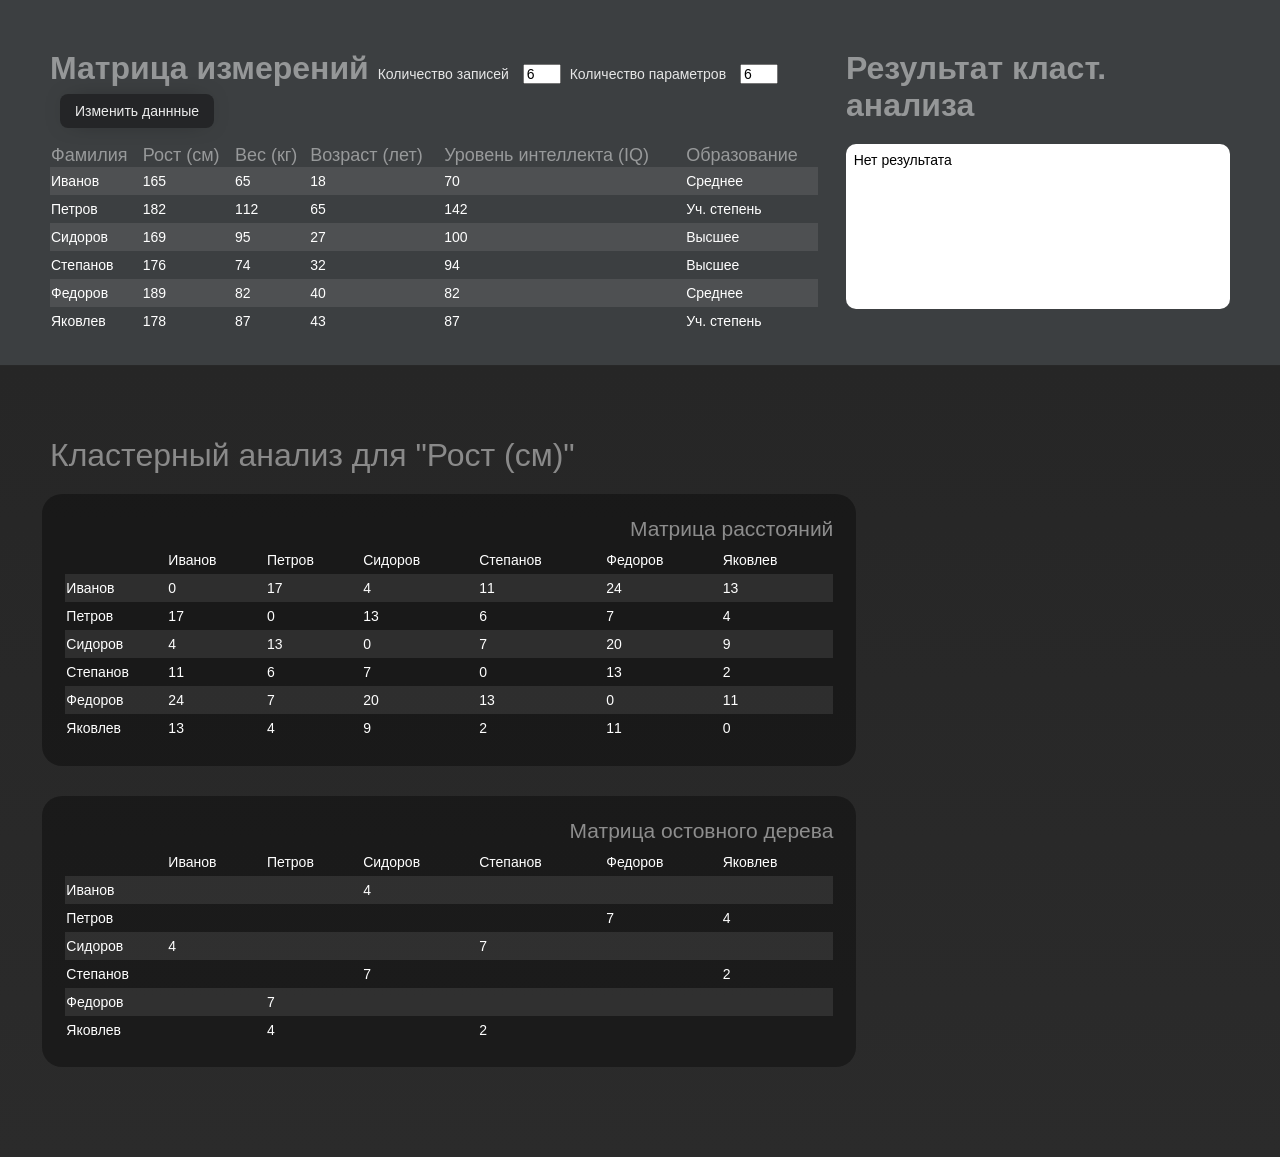
<file: index.html>
<!DOCTYPE html>
<html lang="en">
<head>
    <meta charset="UTF-8">
    <title>Cluster Analysis App @ Leonid Fedotov / 2018 MIIT</title>

    <link href="styles.css" rel="stylesheet">

    <script src="https://d3js.org/d3.v3.min.js"></script>
    <script type="text/javascript" src="libs/jquery-3.3.1.min.js"></script>

    <script type="text/javascript" src="processor.js"></script>
    <script type="text/javascript" src="ui.js"></script>

</head>
<body>

    <div class="top">
        <div class="initialMatrix block">
            <div class="name">
                Матрица измерений
                <div class="contents">
                    <div class="name">Количество записей</div>
                    <div class="field">
                        <input name="recordsLength" id="recordsLength" type="number" min="2" max="99" step="1" value="99" onchange="ui.redrawTables(data, axis, $('#parametersLength').val(), this.value);" />
                    </div>
                </div>
                <div class="contents">
                    <div class="name">Количество параметров</div>
                    <div class="field">
                        <input name="parametersLength" id="parametersLength" type="number" min="2" max="99" step="1" value="99" onchange="ui.redrawTables(data, axis, this.value, $('#recordsLength').val());" />
                    </div>
                </div>
                <div class="contents">
                    <div class="button" onmousedown="ui.showWindowWithMatrix([data,axis]);">Изменить даннные</div>
                </div>
            </div>
            <div class="contents" id="initialMatrixContents">
                <table id="initialMatrixContentsTable"></table>
            </div>
        </div>
        <div class="analysisResults block">
            <div class="name">
                Результат класт. анализа
            </div>
            <div class="contents">
                <div class="output" id="clusterAnalysisResultOutput">
                    Нет результата
                </div>
            </div>
        </div>
    </div>
    <div class="bottom" id="bottomContainer"></div>
    <div class="windowOverlay hidden" id="windowOverlay">
        <div class="window">
            <textarea class="code" id="tableCode"></textarea>
            <div class="panel">
                <div class="button" onmousedown="ui.applyMatrixFromWindow($('#tableCode').val(), function(d){ data = d[0]; axis = d[1]; ui.initTable(data, axis, $('#parametersLength').val(), $('#recordsLength').val()); });">Сохранить</div>
                <div class="button" onmousedown="ui.applyMatrixFromWindow(null);">Отменить</div>
            </div>
        </div>
    </div>

    <script>
        var variantNumber = 4;
        var variantName = "Студенческий состав";
        var horizontalAxisDefaultSize = 6;
        var verticalAxisDefaultSize = 6;
        var data = [
            ["Иванов",    165,  65,  18,  70,  "Среднее"],
            ["Петров",    182,  112, 65,  142, "Уч. степень"],
            ["Сидоров",   169,  95,  27,  100, "Высшее"],
            ["Степанов",  176,  74,  32,  94,  "Высшее"],
            ["Федоров",   189,  82,  40,  82,  "Среднее"],
            ["Яковлев",   178,  87,  43,  87,  "Уч. степень"],
            ["Соловьев",  166,  80,  22,  80,  "Высшее"],
            ["Васильев",  200,  66,  30,  101, "Высшее"],
            ["Крылов",    181,  77,  19,  120, "Высшее"],
            ["Жуков",     173,  92,  21,  75,  "Высшее"],
            ["Киселев",   177,  80,  26,  79,  "Высшее"],
            ["Щербаков",  168,  101, 37,  86,  "Уч. степень"],
            ["Фадеев",    210,  69,  58,  87,  "Уч. степень"],
            ["Лихачев",   192,  99,  53,  65,  "Уч. степень"],
            ["Агафонов",  178,  120, 72,  111, "Уч. степень"],
            ["Евдакимов", 195,  75,  24,  87,  "Высшее"]
        ];
        /*var data = [
            ["Иванов",    171,  66,  54,  116,  "Среднее"],
            ["Петров",    173,  85, 28,  87, "Уч. степень"],
            ["Сидоров",   166,  81,  30,  84, "Высшее"],
            ["Степанов",  179,  74,  24,  83,  "Высшее"],
            ["Федоров",   162,  80,  52,  119,  "Среднее"],
            ["Яковлев",   178,  87,  43,  87,  "Среднее"]
        ];*/
        var axis = [
            "Фамилия", "Рост (см)", "Вес (кг)", "Возраст (лет)", "Уровень интеллекта (IQ)", "Образование"
        ];
        window.onload = function(){
            ui.init(variantNumber, variantName, data, axis, horizontalAxisDefaultSize, verticalAxisDefaultSize);
        }
    </script>
</body>
</html>
</file>
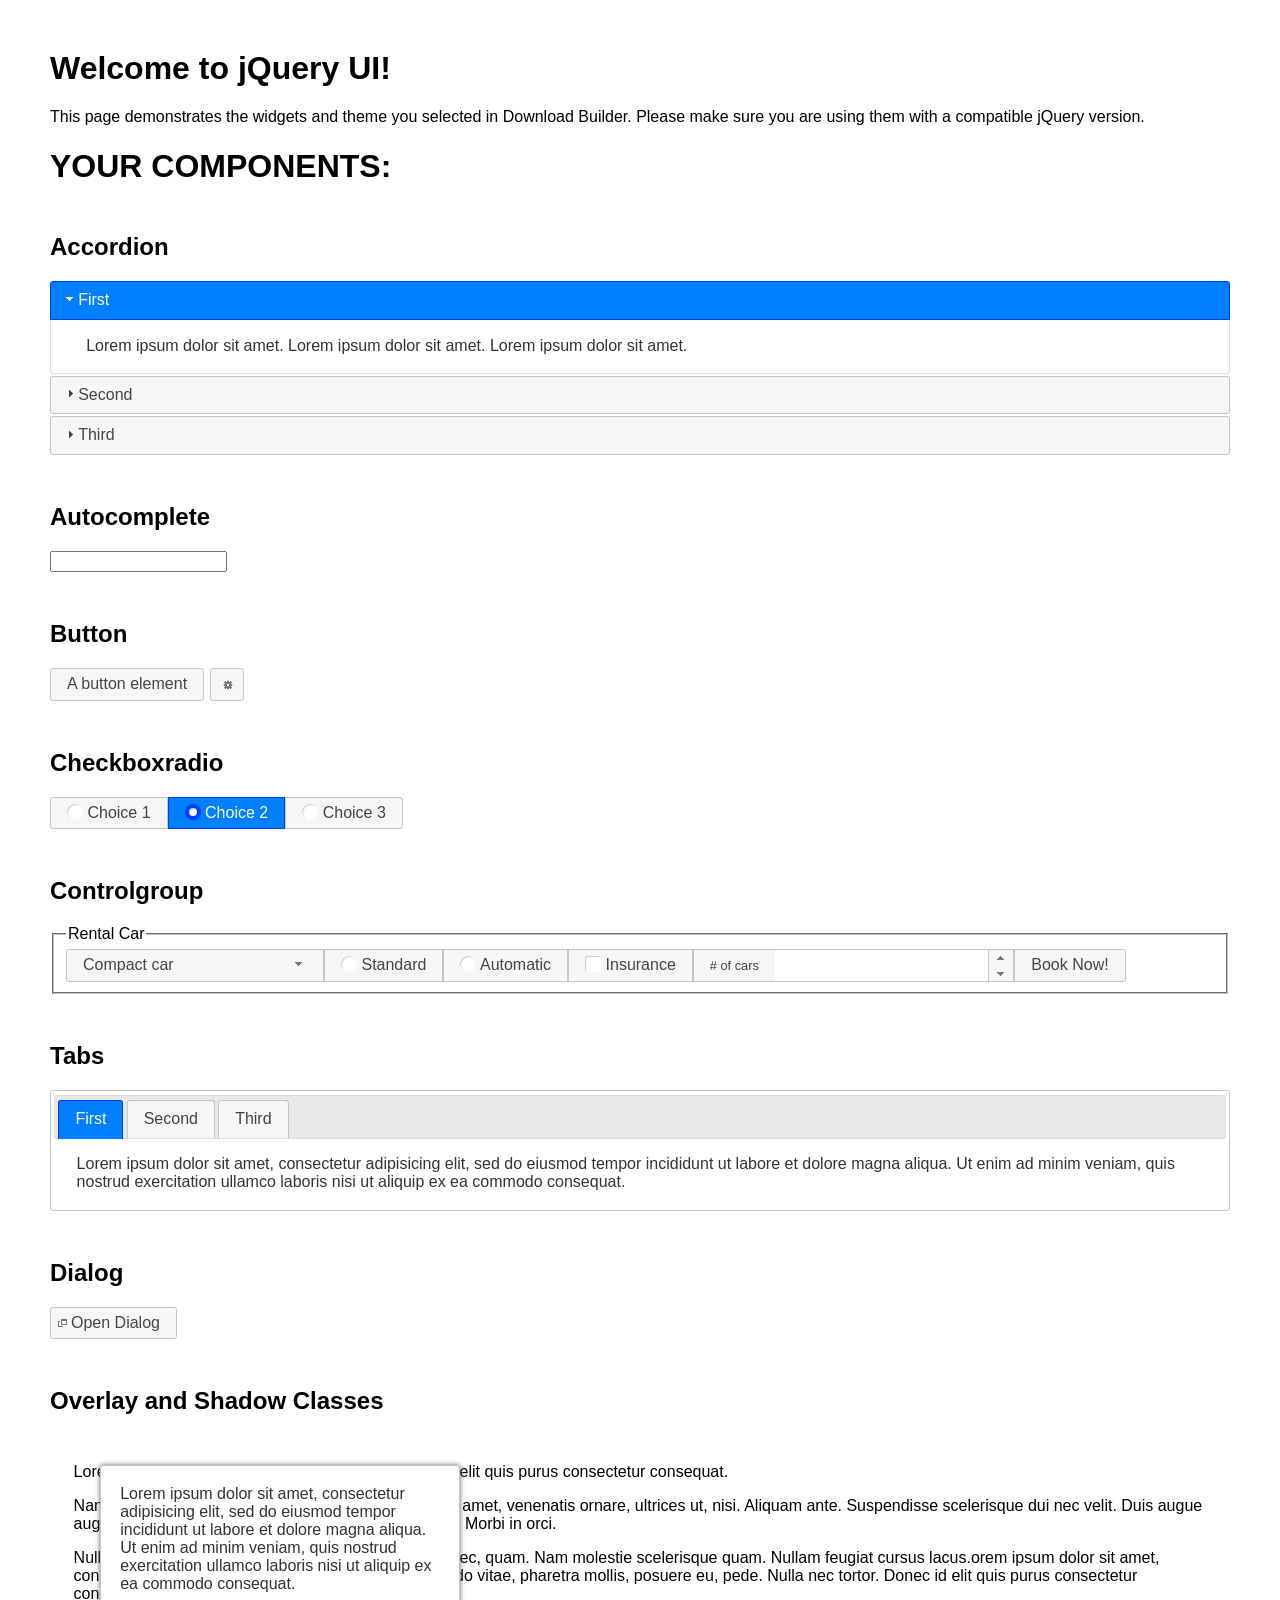
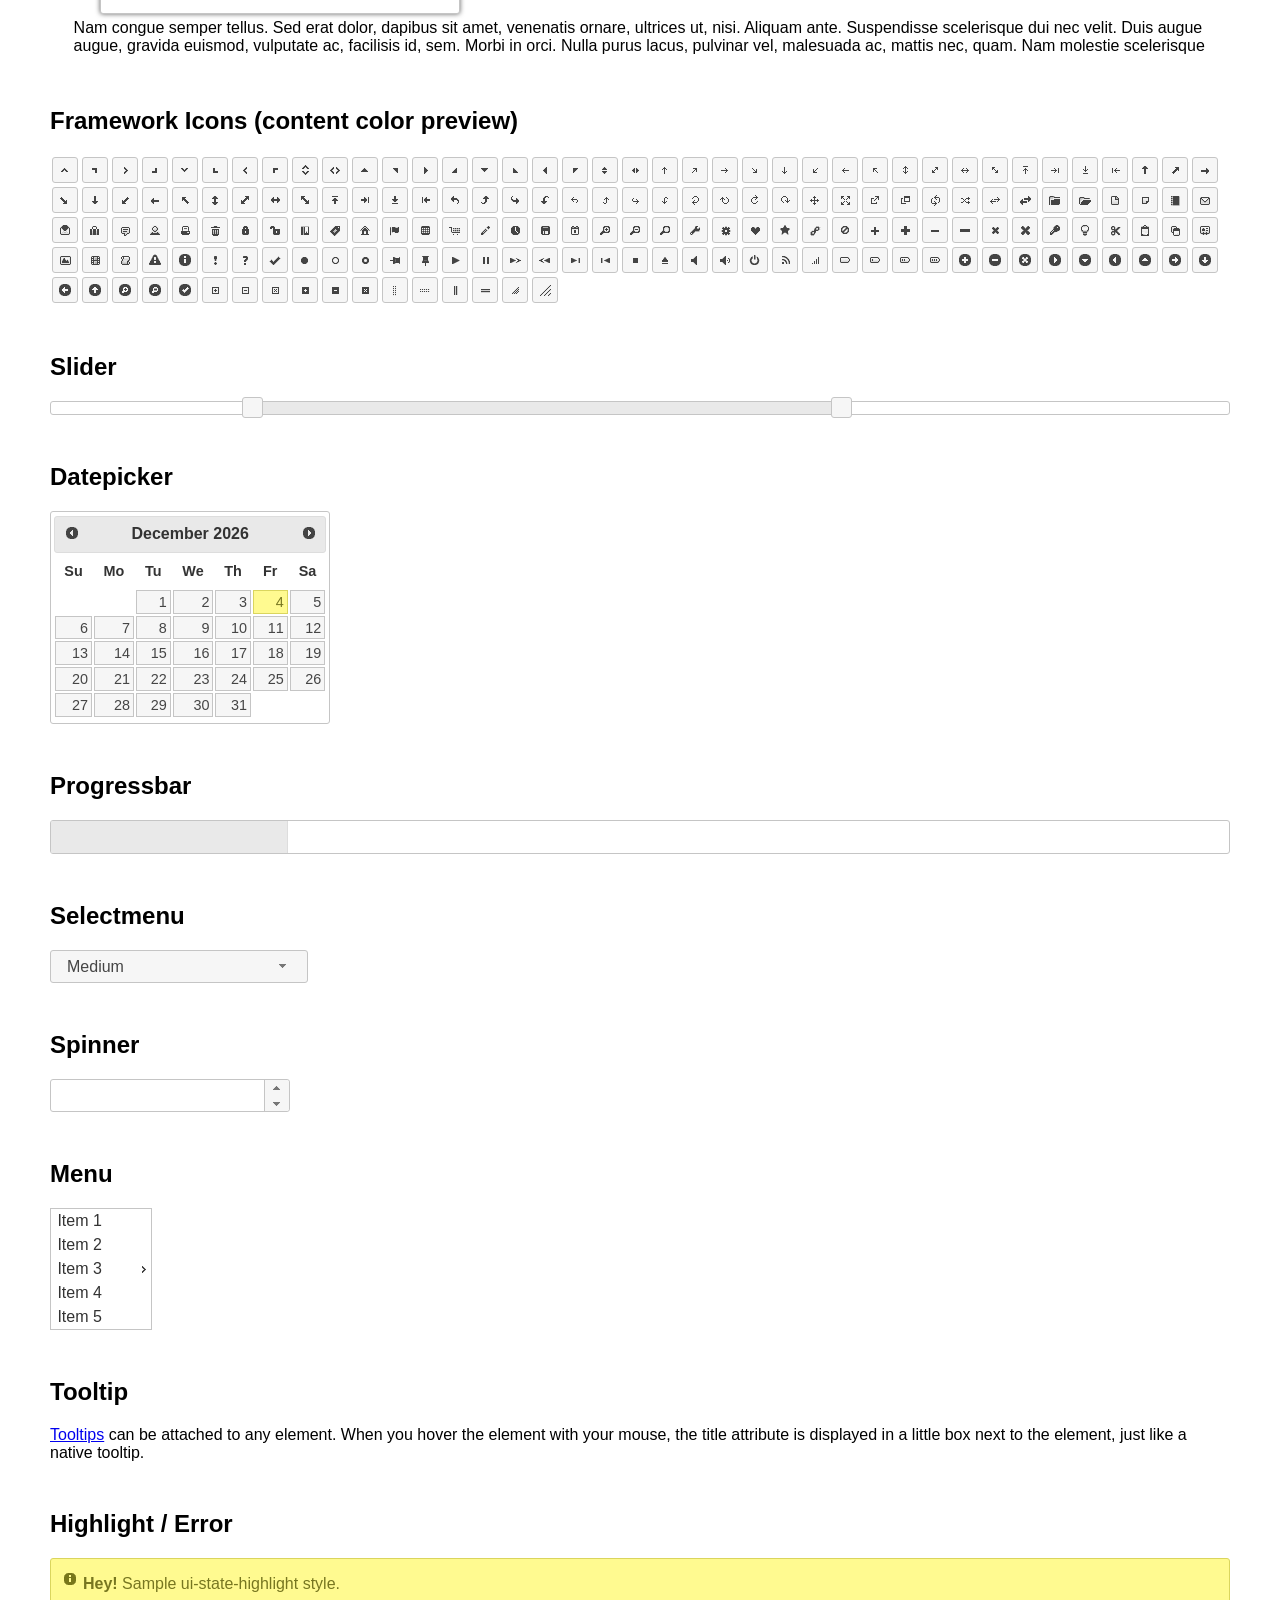
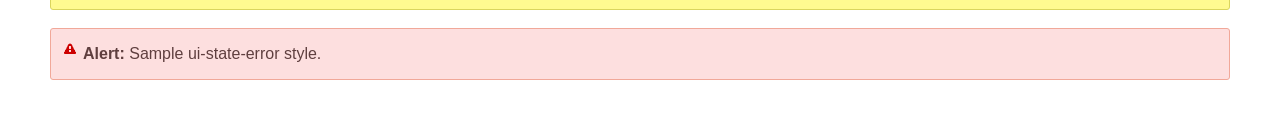
<file: libs/jquery-ui-1.12.1/index.html>
<!doctype html>
<html lang="us">
<head>
	<meta charset="utf-8">
	<title>jQuery UI Example Page</title>
	<link href="jquery-ui.css" rel="stylesheet">
	<style>
	body{
		font-family: "Trebuchet MS", sans-serif;
		margin: 50px;
	}
	.demoHeaders {
		margin-top: 2em;
	}
	#dialog-link {
		padding: .4em 1em .4em 20px;
		text-decoration: none;
		position: relative;
	}
	#dialog-link span.ui-icon {
		margin: 0 5px 0 0;
		position: absolute;
		left: .2em;
		top: 50%;
		margin-top: -8px;
	}
	#icons {
		margin: 0;
		padding: 0;
	}
	#icons li {
		margin: 2px;
		position: relative;
		padding: 4px 0;
		cursor: pointer;
		float: left;
		list-style: none;
	}
	#icons span.ui-icon {
		float: left;
		margin: 0 4px;
	}
	.fakewindowcontain .ui-widget-overlay {
		position: absolute;
	}
	select {
		width: 200px;
	}
	</style>
</head>
<body>

<h1>Welcome to jQuery UI!</h1>

<div class="ui-widget">
	<p>This page demonstrates the widgets and theme you selected in Download Builder. Please make sure you are using them with a compatible jQuery version.</p>
</div>

<h1>YOUR COMPONENTS:</h1>


<!-- Accordion -->
<h2 class="demoHeaders">Accordion</h2>
<div id="accordion">
	<h3>First</h3>
	<div>Lorem ipsum dolor sit amet. Lorem ipsum dolor sit amet. Lorem ipsum dolor sit amet.</div>
	<h3>Second</h3>
	<div>Phasellus mattis tincidunt nibh.</div>
	<h3>Third</h3>
	<div>Nam dui erat, auctor a, dignissim quis.</div>
</div>



<!-- Autocomplete -->
<h2 class="demoHeaders">Autocomplete</h2>
<div>
	<input id="autocomplete" title="type &quot;a&quot;">
</div>



<!-- Button -->
<h2 class="demoHeaders">Button</h2>
<button id="button">A button element</button>
<button id="button-icon">An icon-only button</button>



<!-- Checkboxradio -->
<h2 class="demoHeaders">Checkboxradio</h2>
<form style="margin-top: 1em;">
	<div id="radioset">
		<input type="radio" id="radio1" name="radio"><label for="radio1">Choice 1</label>
		<input type="radio" id="radio2" name="radio" checked="checked"><label for="radio2">Choice 2</label>
		<input type="radio" id="radio3" name="radio"><label for="radio3">Choice 3</label>
	</div>
</form>



<!-- Controlgroup -->
<h2 class="demoHeaders">Controlgroup</h2>
<fieldset>
	<legend>Rental Car</legend>
	<div id="controlgroup">
		<select id="car-type">
			<option>Compact car</option>
			<option>Midsize car</option>
			<option>Full size car</option>
			<option>SUV</option>
			<option>Luxury</option>
			<option>Truck</option>
			<option>Van</option>
		</select>
		<label for="transmission-standard">Standard</label>
		<input type="radio" name="transmission" id="transmission-standard">
		<label for="transmission-automatic">Automatic</label>
		<input type="radio" name="transmission" id="transmission-automatic">
		<label for="insurance">Insurance</label>
		<input type="checkbox" name="insurance" id="insurance">
		<label for="horizontal-spinner" class="ui-controlgroup-label"># of cars</label>
		<input id="horizontal-spinner" class="ui-spinner-input">
		<button>Book Now!</button>
	</div>
</fieldset>



<!-- Tabs -->
<h2 class="demoHeaders">Tabs</h2>
<div id="tabs">
	<ul>
		<li><a href="#tabs-1">First</a></li>
		<li><a href="#tabs-2">Second</a></li>
		<li><a href="#tabs-3">Third</a></li>
	</ul>
	<div id="tabs-1">Lorem ipsum dolor sit amet, consectetur adipisicing elit, sed do eiusmod tempor incididunt ut labore et dolore magna aliqua. Ut enim ad minim veniam, quis nostrud exercitation ullamco laboris nisi ut aliquip ex ea commodo consequat.</div>
	<div id="tabs-2">Phasellus mattis tincidunt nibh. Cras orci urna, blandit id, pretium vel, aliquet ornare, felis. Maecenas scelerisque sem non nisl. Fusce sed lorem in enim dictum bibendum.</div>
	<div id="tabs-3">Nam dui erat, auctor a, dignissim quis, sollicitudin eu, felis. Pellentesque nisi urna, interdum eget, sagittis et, consequat vestibulum, lacus. Mauris porttitor ullamcorper augue.</div>
</div>



<h2 class="demoHeaders">Dialog</h2>
<p>
	<button id="dialog-link" class="ui-button ui-corner-all ui-widget">
		<span class="ui-icon ui-icon-newwin"></span>Open Dialog
	</button>
</p>

<h2 class="demoHeaders">Overlay and Shadow Classes</h2>
<div style="position: relative; width: 96%; height: 200px; padding:1% 2%; overflow:hidden;" class="fakewindowcontain">
	<p>Lorem ipsum dolor sit amet,  Nulla nec tortor. Donec id elit quis purus consectetur consequat. </p><p>Nam congue semper tellus. Sed erat dolor, dapibus sit amet, venenatis ornare, ultrices ut, nisi. Aliquam ante. Suspendisse scelerisque dui nec velit. Duis augue augue, gravida euismod, vulputate ac, facilisis id, sem. Morbi in orci. </p><p>Nulla purus lacus, pulvinar vel, malesuada ac, mattis nec, quam. Nam molestie scelerisque quam. Nullam feugiat cursus lacus.orem ipsum dolor sit amet, consectetur adipiscing elit. Donec libero risus, commodo vitae, pharetra mollis, posuere eu, pede. Nulla nec tortor. Donec id elit quis purus consectetur consequat. </p><p>Nam congue semper tellus. Sed erat dolor, dapibus sit amet, venenatis ornare, ultrices ut, nisi. Aliquam ante. Suspendisse scelerisque dui nec velit. Duis augue augue, gravida euismod, vulputate ac, facilisis id, sem. Morbi in orci. Nulla purus lacus, pulvinar vel, malesuada ac, mattis nec, quam. Nam molestie scelerisque quam. </p><p>Nullam feugiat cursus lacus.orem ipsum dolor sit amet, consectetur adipiscing elit. Donec libero risus, commodo vitae, pharetra mollis, posuere eu, pede. Nulla nec tortor. Donec id elit quis purus consectetur consequat. Nam congue semper tellus. Sed erat dolor, dapibus sit amet, venenatis ornare, ultrices ut, nisi. Aliquam ante. </p><p>Suspendisse scelerisque dui nec velit. Duis augue augue, gravida euismod, vulputate ac, facilisis id, sem. Morbi in orci. Nulla purus lacus, pulvinar vel, malesuada ac, mattis nec, quam. Nam molestie scelerisque quam. Nullam feugiat cursus lacus.orem ipsum dolor sit amet, consectetur adipiscing elit. Donec libero risus, commodo vitae, pharetra mollis, posuere eu, pede. Nulla nec tortor. Donec id elit quis purus consectetur consequat. Nam congue semper tellus. Sed erat dolor, dapibus sit amet, venenatis ornare, ultrices ut, nisi. </p>

	<!-- ui-dialog -->
	<div class="ui-widget-overlay ui-front"></div>
	<div style="position: absolute; width: 320px; left: 50px; top: 30px; padding: 1.2em" class="ui-widget ui-front ui-widget-content ui-corner-all ui-widget-shadow">
		Lorem ipsum dolor sit amet, consectetur adipisicing elit, sed do eiusmod tempor incididunt ut labore et dolore magna aliqua. Ut enim ad minim veniam, quis nostrud exercitation ullamco laboris nisi ut aliquip ex ea commodo consequat.
	</div>

</div>

<!-- ui-dialog -->
<div id="dialog" title="Dialog Title">
	<p>Lorem ipsum dolor sit amet, consectetur adipisicing elit, sed do eiusmod tempor incididunt ut labore et dolore magna aliqua. Ut enim ad minim veniam, quis nostrud exercitation ullamco laboris nisi ut aliquip ex ea commodo consequat.</p>
</div>



<h2 class="demoHeaders">Framework Icons (content color preview)</h2>
<ul id="icons" class="ui-widget ui-helper-clearfix">
	<li class="ui-state-default ui-corner-all" title=".ui-icon-caret-1-n"><span class="ui-icon ui-icon-caret-1-n"></span></li>
	<li class="ui-state-default ui-corner-all" title=".ui-icon-caret-1-ne"><span class="ui-icon ui-icon-caret-1-ne"></span></li>
	<li class="ui-state-default ui-corner-all" title=".ui-icon-caret-1-e"><span class="ui-icon ui-icon-caret-1-e"></span></li>
	<li class="ui-state-default ui-corner-all" title=".ui-icon-caret-1-se"><span class="ui-icon ui-icon-caret-1-se"></span></li>
	<li class="ui-state-default ui-corner-all" title=".ui-icon-caret-1-s"><span class="ui-icon ui-icon-caret-1-s"></span></li>
	<li class="ui-state-default ui-corner-all" title=".ui-icon-caret-1-sw"><span class="ui-icon ui-icon-caret-1-sw"></span></li>
	<li class="ui-state-default ui-corner-all" title=".ui-icon-caret-1-w"><span class="ui-icon ui-icon-caret-1-w"></span></li>
	<li class="ui-state-default ui-corner-all" title=".ui-icon-caret-1-nw"><span class="ui-icon ui-icon-caret-1-nw"></span></li>
	<li class="ui-state-default ui-corner-all" title=".ui-icon-caret-2-n-s"><span class="ui-icon ui-icon-caret-2-n-s"></span></li>
	<li class="ui-state-default ui-corner-all" title=".ui-icon-caret-2-e-w"><span class="ui-icon ui-icon-caret-2-e-w"></span></li>
	<li class="ui-state-default ui-corner-all" title=".ui-icon-triangle-1-n"><span class="ui-icon ui-icon-triangle-1-n"></span></li>
	<li class="ui-state-default ui-corner-all" title=".ui-icon-triangle-1-ne"><span class="ui-icon ui-icon-triangle-1-ne"></span></li>
	<li class="ui-state-default ui-corner-all" title=".ui-icon-triangle-1-e"><span class="ui-icon ui-icon-triangle-1-e"></span></li>
	<li class="ui-state-default ui-corner-all" title=".ui-icon-triangle-1-se"><span class="ui-icon ui-icon-triangle-1-se"></span></li>
	<li class="ui-state-default ui-corner-all" title=".ui-icon-triangle-1-s"><span class="ui-icon ui-icon-triangle-1-s"></span></li>
	<li class="ui-state-default ui-corner-all" title=".ui-icon-triangle-1-sw"><span class="ui-icon ui-icon-triangle-1-sw"></span></li>
	<li class="ui-state-default ui-corner-all" title=".ui-icon-triangle-1-w"><span class="ui-icon ui-icon-triangle-1-w"></span></li>
	<li class="ui-state-default ui-corner-all" title=".ui-icon-triangle-1-nw"><span class="ui-icon ui-icon-triangle-1-nw"></span></li>
	<li class="ui-state-default ui-corner-all" title=".ui-icon-triangle-2-n-s"><span class="ui-icon ui-icon-triangle-2-n-s"></span></li>
	<li class="ui-state-default ui-corner-all" title=".ui-icon-triangle-2-e-w"><span class="ui-icon ui-icon-triangle-2-e-w"></span></li>
	<li class="ui-state-default ui-corner-all" title=".ui-icon-arrow-1-n"><span class="ui-icon ui-icon-arrow-1-n"></span></li>
	<li class="ui-state-default ui-corner-all" title=".ui-icon-arrow-1-ne"><span class="ui-icon ui-icon-arrow-1-ne"></span></li>
	<li class="ui-state-default ui-corner-all" title=".ui-icon-arrow-1-e"><span class="ui-icon ui-icon-arrow-1-e"></span></li>
	<li class="ui-state-default ui-corner-all" title=".ui-icon-arrow-1-se"><span class="ui-icon ui-icon-arrow-1-se"></span></li>
	<li class="ui-state-default ui-corner-all" title=".ui-icon-arrow-1-s"><span class="ui-icon ui-icon-arrow-1-s"></span></li>
	<li class="ui-state-default ui-corner-all" title=".ui-icon-arrow-1-sw"><span class="ui-icon ui-icon-arrow-1-sw"></span></li>
	<li class="ui-state-default ui-corner-all" title=".ui-icon-arrow-1-w"><span class="ui-icon ui-icon-arrow-1-w"></span></li>
	<li class="ui-state-default ui-corner-all" title=".ui-icon-arrow-1-nw"><span class="ui-icon ui-icon-arrow-1-nw"></span></li>
	<li class="ui-state-default ui-corner-all" title=".ui-icon-arrow-2-n-s"><span class="ui-icon ui-icon-arrow-2-n-s"></span></li>
	<li class="ui-state-default ui-corner-all" title=".ui-icon-arrow-2-ne-sw"><span class="ui-icon ui-icon-arrow-2-ne-sw"></span></li>
	<li class="ui-state-default ui-corner-all" title=".ui-icon-arrow-2-e-w"><span class="ui-icon ui-icon-arrow-2-e-w"></span></li>
	<li class="ui-state-default ui-corner-all" title=".ui-icon-arrow-2-se-nw"><span class="ui-icon ui-icon-arrow-2-se-nw"></span></li>
	<li class="ui-state-default ui-corner-all" title=".ui-icon-arrowstop-1-n"><span class="ui-icon ui-icon-arrowstop-1-n"></span></li>
	<li class="ui-state-default ui-corner-all" title=".ui-icon-arrowstop-1-e"><span class="ui-icon ui-icon-arrowstop-1-e"></span></li>
	<li class="ui-state-default ui-corner-all" title=".ui-icon-arrowstop-1-s"><span class="ui-icon ui-icon-arrowstop-1-s"></span></li>
	<li class="ui-state-default ui-corner-all" title=".ui-icon-arrowstop-1-w"><span class="ui-icon ui-icon-arrowstop-1-w"></span></li>
	<li class="ui-state-default ui-corner-all" title=".ui-icon-arrowthick-1-n"><span class="ui-icon ui-icon-arrowthick-1-n"></span></li>
	<li class="ui-state-default ui-corner-all" title=".ui-icon-arrowthick-1-ne"><span class="ui-icon ui-icon-arrowthick-1-ne"></span></li>
	<li class="ui-state-default ui-corner-all" title=".ui-icon-arrowthick-1-e"><span class="ui-icon ui-icon-arrowthick-1-e"></span></li>
	<li class="ui-state-default ui-corner-all" title=".ui-icon-arrowthick-1-se"><span class="ui-icon ui-icon-arrowthick-1-se"></span></li>
	<li class="ui-state-default ui-corner-all" title=".ui-icon-arrowthick-1-s"><span class="ui-icon ui-icon-arrowthick-1-s"></span></li>
	<li class="ui-state-default ui-corner-all" title=".ui-icon-arrowthick-1-sw"><span class="ui-icon ui-icon-arrowthick-1-sw"></span></li>
	<li class="ui-state-default ui-corner-all" title=".ui-icon-arrowthick-1-w"><span class="ui-icon ui-icon-arrowthick-1-w"></span></li>
	<li class="ui-state-default ui-corner-all" title=".ui-icon-arrowthick-1-nw"><span class="ui-icon ui-icon-arrowthick-1-nw"></span></li>
	<li class="ui-state-default ui-corner-all" title=".ui-icon-arrowthick-2-n-s"><span class="ui-icon ui-icon-arrowthick-2-n-s"></span></li>
	<li class="ui-state-default ui-corner-all" title=".ui-icon-arrowthick-2-ne-sw"><span class="ui-icon ui-icon-arrowthick-2-ne-sw"></span></li>
	<li class="ui-state-default ui-corner-all" title=".ui-icon-arrowthick-2-e-w"><span class="ui-icon ui-icon-arrowthick-2-e-w"></span></li>
	<li class="ui-state-default ui-corner-all" title=".ui-icon-arrowthick-2-se-nw"><span class="ui-icon ui-icon-arrowthick-2-se-nw"></span></li>
	<li class="ui-state-default ui-corner-all" title=".ui-icon-arrowthickstop-1-n"><span class="ui-icon ui-icon-arrowthickstop-1-n"></span></li>
	<li class="ui-state-default ui-corner-all" title=".ui-icon-arrowthickstop-1-e"><span class="ui-icon ui-icon-arrowthickstop-1-e"></span></li>
	<li class="ui-state-default ui-corner-all" title=".ui-icon-arrowthickstop-1-s"><span class="ui-icon ui-icon-arrowthickstop-1-s"></span></li>
	<li class="ui-state-default ui-corner-all" title=".ui-icon-arrowthickstop-1-w"><span class="ui-icon ui-icon-arrowthickstop-1-w"></span></li>
	<li class="ui-state-default ui-corner-all" title=".ui-icon-arrowreturnthick-1-w"><span class="ui-icon ui-icon-arrowreturnthick-1-w"></span></li>
	<li class="ui-state-default ui-corner-all" title=".ui-icon-arrowreturnthick-1-n"><span class="ui-icon ui-icon-arrowreturnthick-1-n"></span></li>
	<li class="ui-state-default ui-corner-all" title=".ui-icon-arrowreturnthick-1-e"><span class="ui-icon ui-icon-arrowreturnthick-1-e"></span></li>
	<li class="ui-state-default ui-corner-all" title=".ui-icon-arrowreturnthick-1-s"><span class="ui-icon ui-icon-arrowreturnthick-1-s"></span></li>
	<li class="ui-state-default ui-corner-all" title=".ui-icon-arrowreturn-1-w"><span class="ui-icon ui-icon-arrowreturn-1-w"></span></li>
	<li class="ui-state-default ui-corner-all" title=".ui-icon-arrowreturn-1-n"><span class="ui-icon ui-icon-arrowreturn-1-n"></span></li>
	<li class="ui-state-default ui-corner-all" title=".ui-icon-arrowreturn-1-e"><span class="ui-icon ui-icon-arrowreturn-1-e"></span></li>
	<li class="ui-state-default ui-corner-all" title=".ui-icon-arrowreturn-1-s"><span class="ui-icon ui-icon-arrowreturn-1-s"></span></li>
	<li class="ui-state-default ui-corner-all" title=".ui-icon-arrowrefresh-1-w"><span class="ui-icon ui-icon-arrowrefresh-1-w"></span></li>
	<li class="ui-state-default ui-corner-all" title=".ui-icon-arrowrefresh-1-n"><span class="ui-icon ui-icon-arrowrefresh-1-n"></span></li>
	<li class="ui-state-default ui-corner-all" title=".ui-icon-arrowrefresh-1-e"><span class="ui-icon ui-icon-arrowrefresh-1-e"></span></li>
	<li class="ui-state-default ui-corner-all" title=".ui-icon-arrowrefresh-1-s"><span class="ui-icon ui-icon-arrowrefresh-1-s"></span></li>
	<li class="ui-state-default ui-corner-all" title=".ui-icon-arrow-4"><span class="ui-icon ui-icon-arrow-4"></span></li>
	<li class="ui-state-default ui-corner-all" title=".ui-icon-arrow-4-diag"><span class="ui-icon ui-icon-arrow-4-diag"></span></li>
	<li class="ui-state-default ui-corner-all" title=".ui-icon-extlink"><span class="ui-icon ui-icon-extlink"></span></li>
	<li class="ui-state-default ui-corner-all" title=".ui-icon-newwin"><span class="ui-icon ui-icon-newwin"></span></li>
	<li class="ui-state-default ui-corner-all" title=".ui-icon-refresh"><span class="ui-icon ui-icon-refresh"></span></li>
	<li class="ui-state-default ui-corner-all" title=".ui-icon-shuffle"><span class="ui-icon ui-icon-shuffle"></span></li>
	<li class="ui-state-default ui-corner-all" title=".ui-icon-transfer-e-w"><span class="ui-icon ui-icon-transfer-e-w"></span></li>
	<li class="ui-state-default ui-corner-all" title=".ui-icon-transferthick-e-w"><span class="ui-icon ui-icon-transferthick-e-w"></span></li>
	<li class="ui-state-default ui-corner-all" title=".ui-icon-folder-collapsed"><span class="ui-icon ui-icon-folder-collapsed"></span></li>
	<li class="ui-state-default ui-corner-all" title=".ui-icon-folder-open"><span class="ui-icon ui-icon-folder-open"></span></li>
	<li class="ui-state-default ui-corner-all" title=".ui-icon-document"><span class="ui-icon ui-icon-document"></span></li>
	<li class="ui-state-default ui-corner-all" title=".ui-icon-document-b"><span class="ui-icon ui-icon-document-b"></span></li>
	<li class="ui-state-default ui-corner-all" title=".ui-icon-note"><span class="ui-icon ui-icon-note"></span></li>
	<li class="ui-state-default ui-corner-all" title=".ui-icon-mail-closed"><span class="ui-icon ui-icon-mail-closed"></span></li>
	<li class="ui-state-default ui-corner-all" title=".ui-icon-mail-open"><span class="ui-icon ui-icon-mail-open"></span></li>
	<li class="ui-state-default ui-corner-all" title=".ui-icon-suitcase"><span class="ui-icon ui-icon-suitcase"></span></li>
	<li class="ui-state-default ui-corner-all" title=".ui-icon-comment"><span class="ui-icon ui-icon-comment"></span></li>
	<li class="ui-state-default ui-corner-all" title=".ui-icon-person"><span class="ui-icon ui-icon-person"></span></li>
	<li class="ui-state-default ui-corner-all" title=".ui-icon-print"><span class="ui-icon ui-icon-print"></span></li>
	<li class="ui-state-default ui-corner-all" title=".ui-icon-trash"><span class="ui-icon ui-icon-trash"></span></li>
	<li class="ui-state-default ui-corner-all" title=".ui-icon-locked"><span class="ui-icon ui-icon-locked"></span></li>
	<li class="ui-state-default ui-corner-all" title=".ui-icon-unlocked"><span class="ui-icon ui-icon-unlocked"></span></li>
	<li class="ui-state-default ui-corner-all" title=".ui-icon-bookmark"><span class="ui-icon ui-icon-bookmark"></span></li>
	<li class="ui-state-default ui-corner-all" title=".ui-icon-tag"><span class="ui-icon ui-icon-tag"></span></li>
	<li class="ui-state-default ui-corner-all" title=".ui-icon-home"><span class="ui-icon ui-icon-home"></span></li>
	<li class="ui-state-default ui-corner-all" title=".ui-icon-flag"><span class="ui-icon ui-icon-flag"></span></li>
	<li class="ui-state-default ui-corner-all" title=".ui-icon-calculator"><span class="ui-icon ui-icon-calculator"></span></li>
	<li class="ui-state-default ui-corner-all" title=".ui-icon-cart"><span class="ui-icon ui-icon-cart"></span></li>
	<li class="ui-state-default ui-corner-all" title=".ui-icon-pencil"><span class="ui-icon ui-icon-pencil"></span></li>
	<li class="ui-state-default ui-corner-all" title=".ui-icon-clock"><span class="ui-icon ui-icon-clock"></span></li>
	<li class="ui-state-default ui-corner-all" title=".ui-icon-disk"><span class="ui-icon ui-icon-disk"></span></li>
	<li class="ui-state-default ui-corner-all" title=".ui-icon-calendar"><span class="ui-icon ui-icon-calendar"></span></li>
	<li class="ui-state-default ui-corner-all" title=".ui-icon-zoomin"><span class="ui-icon ui-icon-zoomin"></span></li>
	<li class="ui-state-default ui-corner-all" title=".ui-icon-zoomout"><span class="ui-icon ui-icon-zoomout"></span></li>
	<li class="ui-state-default ui-corner-all" title=".ui-icon-search"><span class="ui-icon ui-icon-search"></span></li>
	<li class="ui-state-default ui-corner-all" title=".ui-icon-wrench"><span class="ui-icon ui-icon-wrench"></span></li>
	<li class="ui-state-default ui-corner-all" title=".ui-icon-gear"><span class="ui-icon ui-icon-gear"></span></li>
	<li class="ui-state-default ui-corner-all" title=".ui-icon-heart"><span class="ui-icon ui-icon-heart"></span></li>
	<li class="ui-state-default ui-corner-all" title=".ui-icon-star"><span class="ui-icon ui-icon-star"></span></li>
	<li class="ui-state-default ui-corner-all" title=".ui-icon-link"><span class="ui-icon ui-icon-link"></span></li>
	<li class="ui-state-default ui-corner-all" title=".ui-icon-cancel"><span class="ui-icon ui-icon-cancel"></span></li>
	<li class="ui-state-default ui-corner-all" title=".ui-icon-plus"><span class="ui-icon ui-icon-plus"></span></li>
	<li class="ui-state-default ui-corner-all" title=".ui-icon-plusthick"><span class="ui-icon ui-icon-plusthick"></span></li>
	<li class="ui-state-default ui-corner-all" title=".ui-icon-minus"><span class="ui-icon ui-icon-minus"></span></li>
	<li class="ui-state-default ui-corner-all" title=".ui-icon-minusthick"><span class="ui-icon ui-icon-minusthick"></span></li>
	<li class="ui-state-default ui-corner-all" title=".ui-icon-close"><span class="ui-icon ui-icon-close"></span></li>
	<li class="ui-state-default ui-corner-all" title=".ui-icon-closethick"><span class="ui-icon ui-icon-closethick"></span></li>
	<li class="ui-state-default ui-corner-all" title=".ui-icon-key"><span class="ui-icon ui-icon-key"></span></li>
	<li class="ui-state-default ui-corner-all" title=".ui-icon-lightbulb"><span class="ui-icon ui-icon-lightbulb"></span></li>
	<li class="ui-state-default ui-corner-all" title=".ui-icon-scissors"><span class="ui-icon ui-icon-scissors"></span></li>
	<li class="ui-state-default ui-corner-all" title=".ui-icon-clipboard"><span class="ui-icon ui-icon-clipboard"></span></li>
	<li class="ui-state-default ui-corner-all" title=".ui-icon-copy"><span class="ui-icon ui-icon-copy"></span></li>
	<li class="ui-state-default ui-corner-all" title=".ui-icon-contact"><span class="ui-icon ui-icon-contact"></span></li>
	<li class="ui-state-default ui-corner-all" title=".ui-icon-image"><span class="ui-icon ui-icon-image"></span></li>
	<li class="ui-state-default ui-corner-all" title=".ui-icon-video"><span class="ui-icon ui-icon-video"></span></li>
	<li class="ui-state-default ui-corner-all" title=".ui-icon-script"><span class="ui-icon ui-icon-script"></span></li>
	<li class="ui-state-default ui-corner-all" title=".ui-icon-alert"><span class="ui-icon ui-icon-alert"></span></li>
	<li class="ui-state-default ui-corner-all" title=".ui-icon-info"><span class="ui-icon ui-icon-info"></span></li>
	<li class="ui-state-default ui-corner-all" title=".ui-icon-notice"><span class="ui-icon ui-icon-notice"></span></li>
	<li class="ui-state-default ui-corner-all" title=".ui-icon-help"><span class="ui-icon ui-icon-help"></span></li>
	<li class="ui-state-default ui-corner-all" title=".ui-icon-check"><span class="ui-icon ui-icon-check"></span></li>
	<li class="ui-state-default ui-corner-all" title=".ui-icon-bullet"><span class="ui-icon ui-icon-bullet"></span></li>
	<li class="ui-state-default ui-corner-all" title=".ui-icon-radio-off"><span class="ui-icon ui-icon-radio-off"></span></li>
	<li class="ui-state-default ui-corner-all" title=".ui-icon-radio-on"><span class="ui-icon ui-icon-radio-on"></span></li>
	<li class="ui-state-default ui-corner-all" title=".ui-icon-pin-w"><span class="ui-icon ui-icon-pin-w"></span></li>
	<li class="ui-state-default ui-corner-all" title=".ui-icon-pin-s"><span class="ui-icon ui-icon-pin-s"></span></li>
	<li class="ui-state-default ui-corner-all" title=".ui-icon-play"><span class="ui-icon ui-icon-play"></span></li>
	<li class="ui-state-default ui-corner-all" title=".ui-icon-pause"><span class="ui-icon ui-icon-pause"></span></li>
	<li class="ui-state-default ui-corner-all" title=".ui-icon-seek-next"><span class="ui-icon ui-icon-seek-next"></span></li>
	<li class="ui-state-default ui-corner-all" title=".ui-icon-seek-prev"><span class="ui-icon ui-icon-seek-prev"></span></li>
	<li class="ui-state-default ui-corner-all" title=".ui-icon-seek-end"><span class="ui-icon ui-icon-seek-end"></span></li>
	<li class="ui-state-default ui-corner-all" title=".ui-icon-seek-first"><span class="ui-icon ui-icon-seek-first"></span></li>
	<li class="ui-state-default ui-corner-all" title=".ui-icon-stop"><span class="ui-icon ui-icon-stop"></span></li>
	<li class="ui-state-default ui-corner-all" title=".ui-icon-eject"><span class="ui-icon ui-icon-eject"></span></li>
	<li class="ui-state-default ui-corner-all" title=".ui-icon-volume-off"><span class="ui-icon ui-icon-volume-off"></span></li>
	<li class="ui-state-default ui-corner-all" title=".ui-icon-volume-on"><span class="ui-icon ui-icon-volume-on"></span></li>
	<li class="ui-state-default ui-corner-all" title=".ui-icon-power"><span class="ui-icon ui-icon-power"></span></li>
	<li class="ui-state-default ui-corner-all" title=".ui-icon-signal-diag"><span class="ui-icon ui-icon-signal-diag"></span></li>
	<li class="ui-state-default ui-corner-all" title=".ui-icon-signal"><span class="ui-icon ui-icon-signal"></span></li>
	<li class="ui-state-default ui-corner-all" title=".ui-icon-battery-0"><span class="ui-icon ui-icon-battery-0"></span></li>
	<li class="ui-state-default ui-corner-all" title=".ui-icon-battery-1"><span class="ui-icon ui-icon-battery-1"></span></li>
	<li class="ui-state-default ui-corner-all" title=".ui-icon-battery-2"><span class="ui-icon ui-icon-battery-2"></span></li>
	<li class="ui-state-default ui-corner-all" title=".ui-icon-battery-3"><span class="ui-icon ui-icon-battery-3"></span></li>
	<li class="ui-state-default ui-corner-all" title=".ui-icon-circle-plus"><span class="ui-icon ui-icon-circle-plus"></span></li>
	<li class="ui-state-default ui-corner-all" title=".ui-icon-circle-minus"><span class="ui-icon ui-icon-circle-minus"></span></li>
	<li class="ui-state-default ui-corner-all" title=".ui-icon-circle-close"><span class="ui-icon ui-icon-circle-close"></span></li>
	<li class="ui-state-default ui-corner-all" title=".ui-icon-circle-triangle-e"><span class="ui-icon ui-icon-circle-triangle-e"></span></li>
	<li class="ui-state-default ui-corner-all" title=".ui-icon-circle-triangle-s"><span class="ui-icon ui-icon-circle-triangle-s"></span></li>
	<li class="ui-state-default ui-corner-all" title=".ui-icon-circle-triangle-w"><span class="ui-icon ui-icon-circle-triangle-w"></span></li>
	<li class="ui-state-default ui-corner-all" title=".ui-icon-circle-triangle-n"><span class="ui-icon ui-icon-circle-triangle-n"></span></li>
	<li class="ui-state-default ui-corner-all" title=".ui-icon-circle-arrow-e"><span class="ui-icon ui-icon-circle-arrow-e"></span></li>
	<li class="ui-state-default ui-corner-all" title=".ui-icon-circle-arrow-s"><span class="ui-icon ui-icon-circle-arrow-s"></span></li>
	<li class="ui-state-default ui-corner-all" title=".ui-icon-circle-arrow-w"><span class="ui-icon ui-icon-circle-arrow-w"></span></li>
	<li class="ui-state-default ui-corner-all" title=".ui-icon-circle-arrow-n"><span class="ui-icon ui-icon-circle-arrow-n"></span></li>
	<li class="ui-state-default ui-corner-all" title=".ui-icon-circle-zoomin"><span class="ui-icon ui-icon-circle-zoomin"></span></li>
	<li class="ui-state-default ui-corner-all" title=".ui-icon-circle-zoomout"><span class="ui-icon ui-icon-circle-zoomout"></span></li>
	<li class="ui-state-default ui-corner-all" title=".ui-icon-circle-check"><span class="ui-icon ui-icon-circle-check"></span></li>
	<li class="ui-state-default ui-corner-all" title=".ui-icon-circlesmall-plus"><span class="ui-icon ui-icon-circlesmall-plus"></span></li>
	<li class="ui-state-default ui-corner-all" title=".ui-icon-circlesmall-minus"><span class="ui-icon ui-icon-circlesmall-minus"></span></li>
	<li class="ui-state-default ui-corner-all" title=".ui-icon-circlesmall-close"><span class="ui-icon ui-icon-circlesmall-close"></span></li>
	<li class="ui-state-default ui-corner-all" title=".ui-icon-squaresmall-plus"><span class="ui-icon ui-icon-squaresmall-plus"></span></li>
	<li class="ui-state-default ui-corner-all" title=".ui-icon-squaresmall-minus"><span class="ui-icon ui-icon-squaresmall-minus"></span></li>
	<li class="ui-state-default ui-corner-all" title=".ui-icon-squaresmall-close"><span class="ui-icon ui-icon-squaresmall-close"></span></li>
	<li class="ui-state-default ui-corner-all" title=".ui-icon-grip-dotted-vertical"><span class="ui-icon ui-icon-grip-dotted-vertical"></span></li>
	<li class="ui-state-default ui-corner-all" title=".ui-icon-grip-dotted-horizontal"><span class="ui-icon ui-icon-grip-dotted-horizontal"></span></li>
	<li class="ui-state-default ui-corner-all" title=".ui-icon-grip-solid-vertical"><span class="ui-icon ui-icon-grip-solid-vertical"></span></li>
	<li class="ui-state-default ui-corner-all" title=".ui-icon-grip-solid-horizontal"><span class="ui-icon ui-icon-grip-solid-horizontal"></span></li>
	<li class="ui-state-default ui-corner-all" title=".ui-icon-gripsmall-diagonal-se"><span class="ui-icon ui-icon-gripsmall-diagonal-se"></span></li>
	<li class="ui-state-default ui-corner-all" title=".ui-icon-grip-diagonal-se"><span class="ui-icon ui-icon-grip-diagonal-se"></span></li>
</ul>


<!-- Slider -->
<h2 class="demoHeaders">Slider</h2>
<div id="slider"></div>



<!-- Datepicker -->
<h2 class="demoHeaders">Datepicker</h2>
<div id="datepicker"></div>



<!-- Progressbar -->
<h2 class="demoHeaders">Progressbar</h2>
<div id="progressbar"></div>



<!-- Progressbar -->
<h2 class="demoHeaders">Selectmenu</h2>
<select id="selectmenu">
	<option>Slower</option>
	<option>Slow</option>
	<option selected="selected">Medium</option>
	<option>Fast</option>
	<option>Faster</option>
</select>



<!-- Spinner -->
<h2 class="demoHeaders">Spinner</h2>
<input id="spinner">



<!-- Menu -->
<h2 class="demoHeaders">Menu</h2>
<ul style="width:100px;" id="menu">
	<li><div>Item 1</div></li>
	<li><div>Item 2</div></li>
	<li><div>Item 3</div>
		<ul>
			<li><div>Item 3-1</div></li>
			<li><div>Item 3-2</div></li>
			<li><div>Item 3-3</div></li>
			<li><div>Item 3-4</div></li>
			<li><div>Item 3-5</div></li>
		</ul>
	</li>
	<li><div>Item 4</div></li>
	<li><div>Item 5</div></li>
</ul>



<!-- Tooltip -->
<h2 class="demoHeaders">Tooltip</h2>
<p id="tooltip">
	<a href="#" title="That&apos;s what this widget is">Tooltips</a> can be attached to any element. When you hover
the element with your mouse, the title attribute is displayed in a little box next to the element, just like a native tooltip.
</p>


<!-- Highlight / Error -->
<h2 class="demoHeaders">Highlight / Error</h2>
<div class="ui-widget">
	<div class="ui-state-highlight ui-corner-all" style="margin-top: 20px; padding: 0 .7em;">
		<p><span class="ui-icon ui-icon-info" style="float: left; margin-right: .3em;"></span>
		<strong>Hey!</strong> Sample ui-state-highlight style.</p>
	</div>
</div>
<br>
<div class="ui-widget">
	<div class="ui-state-error ui-corner-all" style="padding: 0 .7em;">
		<p><span class="ui-icon ui-icon-alert" style="float: left; margin-right: .3em;"></span>
		<strong>Alert:</strong> Sample ui-state-error style.</p>
	</div>
</div>

<script src="external/jquery/jquery.js"></script>
<script src="jquery-ui.js"></script>
<script>

$( "#accordion" ).accordion();



var availableTags = [
	"ActionScript",
	"AppleScript",
	"Asp",
	"BASIC",
	"C",
	"C++",
	"Clojure",
	"COBOL",
	"ColdFusion",
	"Erlang",
	"Fortran",
	"Groovy",
	"Haskell",
	"Java",
	"JavaScript",
	"Lisp",
	"Perl",
	"PHP",
	"Python",
	"Ruby",
	"Scala",
	"Scheme"
];
$( "#autocomplete" ).autocomplete({
	source: availableTags
});



$( "#button" ).button();
$( "#button-icon" ).button({
	icon: "ui-icon-gear",
	showLabel: false
});



$( "#radioset" ).buttonset();



$( "#controlgroup" ).controlgroup();



$( "#tabs" ).tabs();



$( "#dialog" ).dialog({
	autoOpen: false,
	width: 400,
	buttons: [
		{
			text: "Ok",
			click: function() {
				$( this ).dialog( "close" );
			}
		},
		{
			text: "Cancel",
			click: function() {
				$( this ).dialog( "close" );
			}
		}
	]
});

// Link to open the dialog
$( "#dialog-link" ).click(function( event ) {
	$( "#dialog" ).dialog( "open" );
	event.preventDefault();
});



$( "#datepicker" ).datepicker({
	inline: true
});



$( "#slider" ).slider({
	range: true,
	values: [ 17, 67 ]
});



$( "#progressbar" ).progressbar({
	value: 20
});



$( "#spinner" ).spinner();



$( "#menu" ).menu();



$( "#tooltip" ).tooltip();



$( "#selectmenu" ).selectmenu();


// Hover states on the static widgets
$( "#dialog-link, #icons li" ).hover(
	function() {
		$( this ).addClass( "ui-state-hover" );
	},
	function() {
		$( this ).removeClass( "ui-state-hover" );
	}
);
</script>
</body>
</html>
</file>
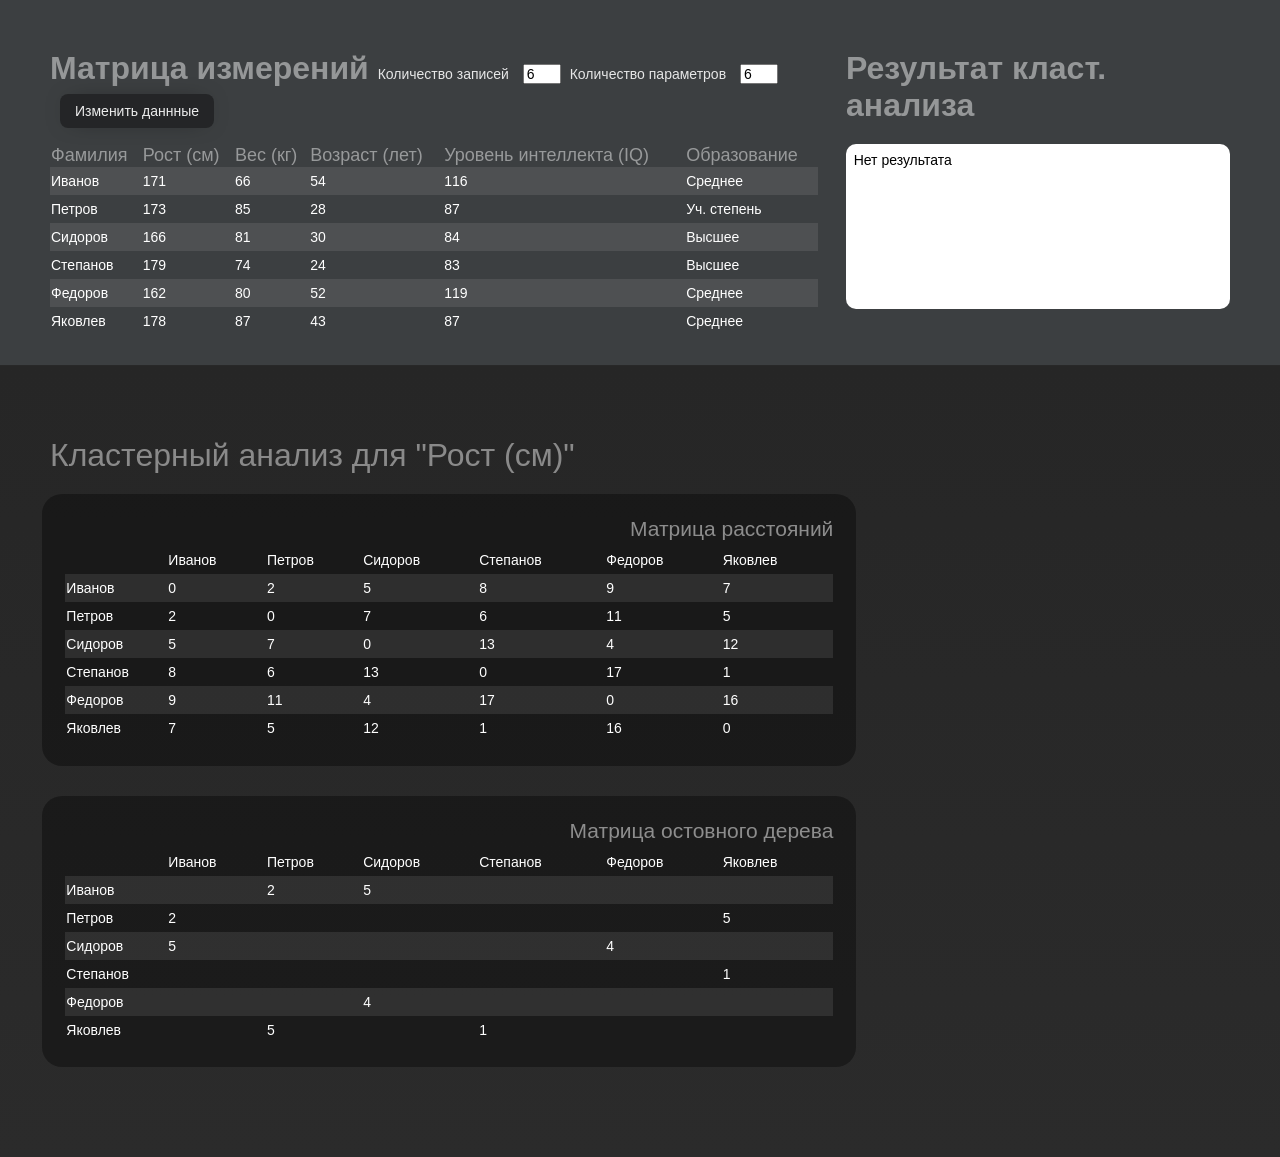
<file: page.html>
<!DOCTYPE html>
<html lang="en">
<head>
    <meta charset="UTF-8">
    <title>Cluster Analysis App @ Leonid Fedotov / 2018 MIIT</title>

    <link href="styles.css" rel="stylesheet">

    <script type="text/javascript" src="libs/jquery-3.3.1.min.js"></script>

    <script type="text/javascript" src="processor.js"></script>
    <script type="text/javascript" src="ui.js"></script>

</head>
<body>

    <div class="top">
        <div class="initialMatrix block">
            <div class="name">
                Матрица измерений
                <div class="contents">
                    <div class="name">Количество записей</div>
                    <div class="field">
                        <input name="recordsLength" id="recordsLength" type="number" min="2" max="99" step="1" value="99" onchange="ui.redrawTables(data, axis, $('#parametersLength').val(), this.value);" />
                    </div>
                </div>
                <div class="contents">
                    <div class="name">Количество параметров</div>
                    <div class="field">
                        <input name="parametersLength" id="parametersLength" type="number" min="2" max="99" step="1" value="99" onchange="ui.redrawTables(data, axis, this.value, $('#recordsLength').val());" />
                    </div>
                </div>
                <div class="contents">
                    <div class="button" onmousedown="ui.showWindowWithMatrix([data,axis]);">Изменить даннные</div>
                </div>
            </div>
            <div class="contents" id="initialMatrixContents">
                <table id="initialMatrixContentsTable"></table>
            </div>
        </div>
        <div class="analysisResults block">
            <div class="name">
                Результат класт. анализа
            </div>
            <div class="contents">
                <div class="output" id="clusterAnalysisResultOutput">
                    Нет результата
                </div>
            </div>
        </div>
    </div>
    <div class="bottom" id="bottomContainer"></div>
    <div class="windowOverlay hidden" id="windowOverlay">
        <div class="window">
            <textarea class="code" id="tableCode"></textarea>
            <div class="panel">
                <div class="button" onmousedown="ui.applyMatrixFromWindow($('#tableCode').val(), function(d){ data = d[0]; axis = d[1]; ui.redrawTables(data, axis, $('#parametersLength').val(), $('#recordsLength').val()); });">Сохранить</div>
                <div class="button" onmousedown="ui.applyMatrixFromWindow(null);">Отменить</div>
            </div>
        </div>
    </div>

    <script>
        var variantNumber = 4;
        var variantName = "Студенческий состав";
        var horizontalAxisDefaultSize = 6;
        var verticalAxisDefaultSize = 6;
        /*var data = [
            ["Иванов",    165,  65,  18,  70,  "Среднее"],
            ["Петров",    182,  112, 65,  142, "Уч. степень"],
            ["Сидоров",   169,  95,  27,  100, "Высшее"],
            ["Степанов",  176,  74,  32,  94,  "Высшее"],
            ["Федоров",   189,  82,  40,  82,  "Среднее"],
            ["Яковлев",   178,  87,  43,  87,  "Уч. степень"],
            ["Соловьев",  166,  80,  22,  80,  "Высшее"],
            ["Васильев",  200,  66,  30,  101, "Высшее"],
            ["Крылов",    181,  77,  19,  120, "Высшее"],
            ["Жуков",     173,  92,  21,  75,  "Высшее"],
            ["Киселев",   177,  80,  26,  79,  "Высшее"],
            ["Щербаков",  168,  101, 37,  86,  "Уч. степень"],
            ["Фадеев",    210,  69,  58,  87,  "Уч. степень"],
            ["Лихачев",   192,  99,  53,  65,  "Уч. степень"],
            ["Агафонов",  178,  120, 72,  111, "Уч. степень"],
            ["Евдакимов", 195,  75,  24,  87,  "Высшее"]
        ];*/
        var data = [
            ["Иванов",    171,  66,  54,  116,  "Среднее"],
            ["Петров",    173,  85, 28,  87, "Уч. степень"],
            ["Сидоров",   166,  81,  30,  84, "Высшее"],
            ["Степанов",  179,  74,  24,  83,  "Высшее"],
            ["Федоров",   162,  80,  52,  119,  "Среднее"],
            ["Яковлев",   178,  87,  43,  87,  "Среднее"]
        ];
        var axis = [
            "Фамилия", "Рост (см)", "Вес (кг)", "Возраст (лет)", "Уровень интеллекта (IQ)", "Образование"
        ];
        window.onload = function(){
            ui.init(variantNumber, variantName, data, axis, horizontalAxisDefaultSize, verticalAxisDefaultSize);
        }
    </script>
</body>
</html>
</file>
<file: styles.css>
body{
    font-family: "San Francisco", "Arial", sans-serif;
    font-size: 14px;
    background: #2b2b2b;
    margin: 0;
    padding: 0;
    width: 100%;
    height: 100%;

    overflow-x: hidden;
}

.top {
    display: block;
    width: 100%;
    background: #3c3f41;
    border-bottom: 1px solid #282828;
    min-height: 300px;
    padding-bottom: 30px;
}

.bottom {
    display: block;
    width: 100%;
    background: #2b2b2b;
}

.initialMatrix {
    display: inline-block;
    margin-top: 50px;
    margin-left: 50px;
    height: auto;
    width: 60%;
}

.initialMatrix .name, .analysisResults .name, .analysisProccessBox h1 {
    font-weight: bold;
    font-size: 32px;
    color: rgba(255, 255, 255, 0.46);
    margin-bottom: 20px;
}

table {
    width: 100%;
    color: #fff;
    border-collapse: collapse;
}

thead {
    font-size: 18px;
    color: rgba(255, 255, 255, 0.47);
}

tbody {
    color: #fff;
}
tbody tr, tbody td {
    height: 26px;
}
tbody tr:nth-child(odd) {
    background: rgba(255, 255, 255, 0.09);
}

.initialMatrix .name .contents, .initialMatrix .name .contents .name, .initialMatrix .name .contents .field , .initialMatrix .name .contents input {
    display: inline-block;
    font-weight: normal;
    color: rgba(255, 255, 255, 0.87);
    font-size: 14px;
    line-height: 14px;
    height: 14px;
    margin-bottom: 0;
}

.initialMatrix .name .contents input {
    width: 30px;
    line-height: 14px;
    height: 14px;
    margin-left: 10px;
    color: black;
}

.analysisResults {
    position: absolute;
    top: 50px;
    right: 50px;
    width: 30%;
    display: block;
    color: rgba(255, 255, 255, 0.87);
}

.analysisResults .contents .output{
    display: block;
    background: #fff;
    width: 96%;
    height: auto;
    min-height: 150px;
    color: #000;
    padding: 2%;
    border-radius: 10px;
}

.analysisProccessBoxContainer {
    display: block;
    width: 100%;
    /* Permalink - use to edit and share this gradient: http://colorzilla.com/gradient-editor/#262626+0,2b2b2b+100 */
    background: #262626; /* Old browsers */
    background: -moz-linear-gradient(top, #262626 0%, #2b2b2b 100%); /* FF3.6-15 */
    background: -webkit-linear-gradient(top, #262626 0%,#2b2b2b 100%); /* Chrome10-25,Safari5.1-6 */
    background: linear-gradient(to bottom, #262626 0%,#2b2b2b 100%); /* W3C, IE10+, FF16+, Chrome26+, Opera12+, Safari7+ */
    filter: progid:DXImageTransform.Microsoft.gradient( startColorstr='#262626', endColorstr='#2b2b2b',GradientType=0 ); /* IE6-9 */
}

.analysisProccessBox {
    display: inline-block;
    width: 60%;
    padding-bottom: 30px;
    padding-top: 50px;
    padding-left: 50px;
}

.bottom table {
    /*table-layout: fixed;*/
}

.bottom table .naming {
    width: 100px!important;
}

.analysisProccessBox h1 {
    font-weight: 100;
}

.analysisProccessBox h2 {
    font-weight: 100;
    color: #fff;
}

.analysisProccessBox .contents {
    /*height: 300px;*/
    width: 100%;
    padding-bottom: 30px;
}

.analysisProccessBox .contents .section {
    width: 33.32%
}

.analysisProccessBox .contents .section {
    display: block;
    width: 100%;
    background: rgba(0, 0, 0, 0.37);
    padding: 3%;
    margin-left: -1%;
    margin-bottom: 30px;
    border-radius: 20px;
    overflow: auto;
}

.analysisProccessBox .contents .section h2 {
    margin-top: 0;
    margin-bottom: 5px;
    opacity: .5;
    text-align: right;
}

.analysisProccessBox .visualization {
    display: block;
    width: 100%;
    height: 300px;
    text-align: center;
}

.bottom table thead td {
    font-size: 14px;
    color: #fff;
    height: 26px;
}

.button {
    color: #fff;
    transition: .1s ease-out;
    background: rgba(0, 0, 0, 0.44);
    padding: 10px 15px;
    border-radius: 8px;
    margin-left: 10px;
    cursor: pointer;
    -webkit-box-shadow: 0px 0px 24px -12px rgba(0, 0, 0, 0.75);
    -moz-box-shadow: 0px 0px 24px -12px rgba(0, 0, 0, 0.75);
    box-shadow: 0px 0px 24px -12px rgba(0, 0, 0, 0.75);
    opacity: .9;
}
.button:hover {
    transition: .2s ease-out;
    transform: scale(1.05);
    opacity: 1;
}
.button:active {
    transition: .1s ease-out;
    transform: scale(0.95);
    opacity: .6;
}

.windowOverlay {
    position: absolute;
    top: 0;
    left: 0;
    right: 0;
    bottom: 0;
    background: rgba(0, 0, 0, 0.8);
    z-index: 999;
    visibility: visible;
}
.windowOverlay.hidden {
    visibility: hidden;
}
.windowOverlay .window {
    position: absolute;
    top: 50%;
    left: 50%;
    width: 900px;
    height: 600px;
    margin: -300px 0 0 -450px;
    background: rgb(43, 43, 43);
    z-index: 999;
}
.windowOverlay .window textarea {
    width: 98%;
    height: 86%;
    margin: 0;
    padding: 1%;
    border: none;
    outline: none;
}
.windowOverlay .window .panel {
    height: 10%;
    width: 98%;
    padding: 1%;
}
.windowOverlay .window .panel .button {
    display: inline-block;
    float: right;
    transform: none!important;
    margin-top: 4px;
    margin-right: 4px;
}






/*
d3.js
*/
path.link {
    fill: none;
    stroke: #3d3d3d;
    stroke-width: 1.5px;
}

path.link.twofive {
    opacity: 0.25;
}

path.link.fivezero {
    opacity: 0.50;
}

path.link.sevenfive {
    opacity: 0.75;
}

path.link.onezerozero {
    opacity: 1.0;
}

circle {
    fill: #ccc;
    stroke: #fff;
    stroke-width: 1.5px;
}

text {
    fill: #fff;
    font: 14px sans-serif;
    pointer-events: none;
}

.analysisProccessBox.noTopPadding {
    padding-top: 0;
    width: 30%;
}
</file>
